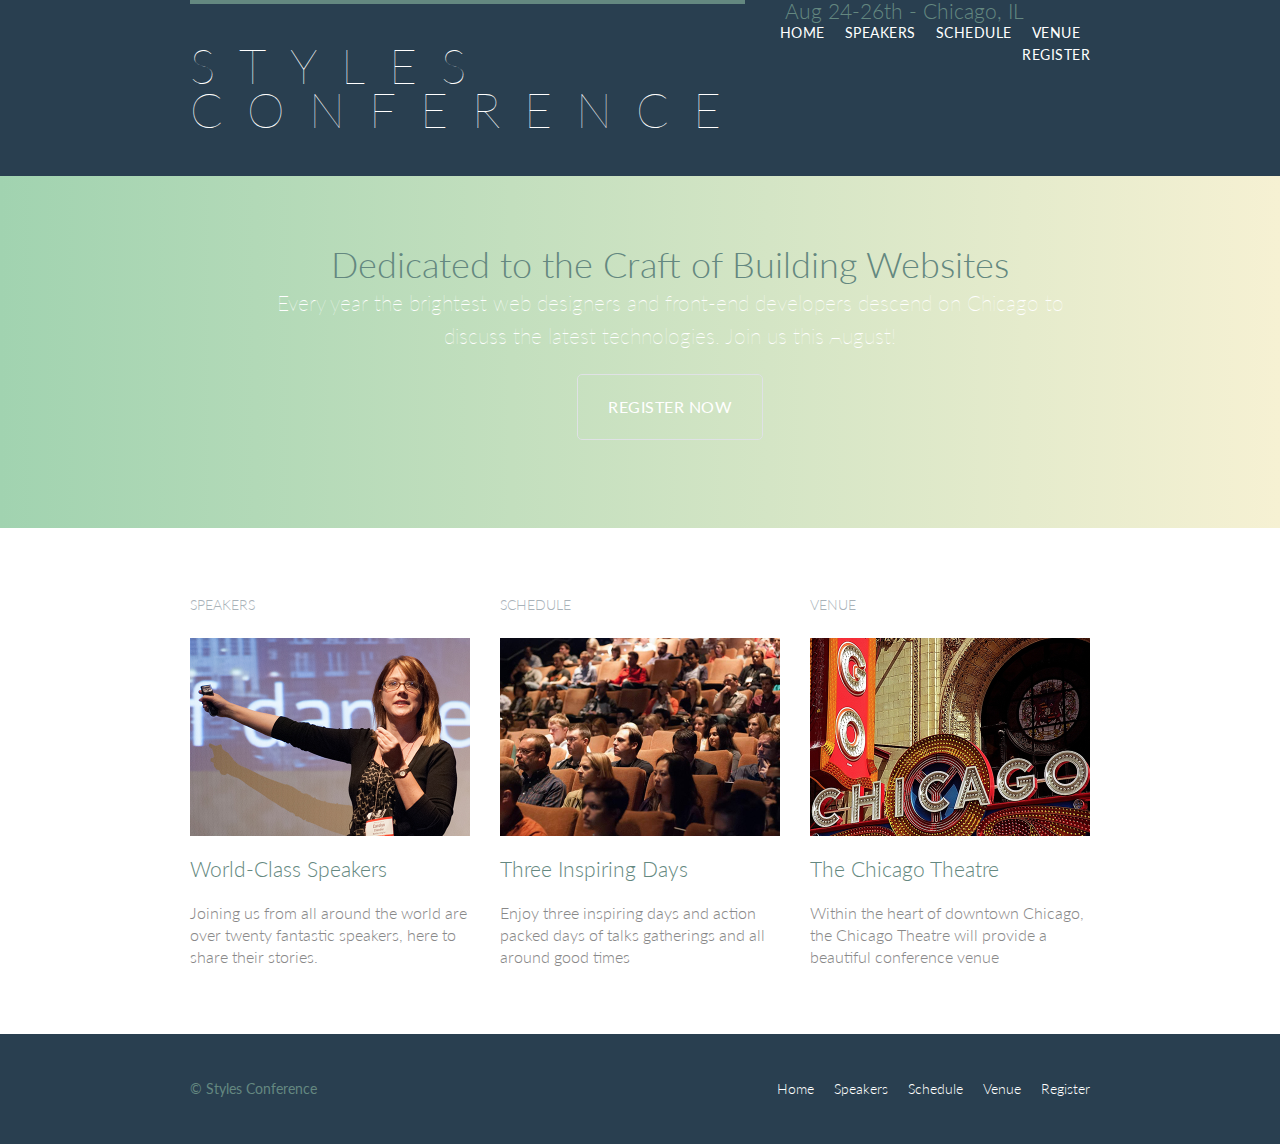
<file: styles_conference/index.html>
<head>
		<meta charset="utf-8">
		<title>Styles Conference</title> 
		<link rel="stylesheet" href="assets/stylesheets/main.css">
		<link href="https://fonts.googleapis.com/css?family=Lato:100,300,400" rel="stylesheet">
	</head>
	<body>
		<header class="primary-header container group">
			<h1 class="logo"><a href="index.html"> Styles <br> Conference</a></h1>
			<h3 class="tagline">Aug 24-26th - Chicago, IL</h3>
			<nav class="nav primary-nav">
				<ul>
					<li><a href="index.html">Home</a></li><!--
					--><li><a href="speakers.html">Speakers</a></li><!--
					--><li><a href="schedule.html">Schedule</a></li><!--
					--><li><a href="venue.html">Venue</a></li><!--
					--><li><a href="register.html">Register</a></li>
				</ul>
			</nav>
		</header>
		<section class="row-alt">
			<div class="lead container">
				<section class="hero container">
					<h2>Dedicated to the Craft of Building Websites</h2>
					<p>Every year the brightest web designers and front-end developers descend on Chicago to discuss the latest technologies. Join us this August!</p>
					<a href="register.html" class="btn btn-alt">Register now</a>
				</section>
			</div>
		</section>
		<section class="row">
			<div class="grid">
				<section class="teaser col-1-3">
					<h5>Speakers</h5>	
					<a href="speakers.html">
						<img src="assets/images/home/speakers.jpg" alt="Professional Speaker">
						<h3>World-Class Speakers</h3>
					</a>
					<p>Joining us from all around the world are over twenty fantastic speakers, here to share their stories.</p>
				</section><!--
				--><section class="teaser col-1-3">
					<h5>Schedule</h5>	
					<a href="schedule.html">
						<img src="assets/images/home/schedule.jpg" alt="Schedule">
						<h3>Three Inspiring Days</h3>
					</a>
					<p>Enjoy three inspiring days and action packed days of talks gatherings and all around good times</p>
				</section><!--
				--><section class="teaser col-1-3">
					<h5>Venue</h5>	
					<a href="venue.html">
						<img src="assets/images/home/venue.jpg" alt="Venue">
						<h3>The Chicago Theatre</h3>
					</a>
					<p>Within the heart of downtown Chicago, the Chicago Theatre will provide a beautiful conference venue</p>
				</section>
			</div>
		</section>
		<footer class="primary-footer container group">
			<small>&copy; Styles Conference</small>
			<nav class="nav">
				<ul>
					<li><a href="index.html">Home</a></li><!--
					--><li><a href="speakers.html">Speakers</a></li><!--
					--><li><a href="schedule.html">Schedule</a></li><!--
					--><li><a href="venue.html">Venue</a></li><!--
					--><li><a href="register.html">Register</a></li>
				</ul>
			</nav>
		</footer>
	</body>
</html>
</file>
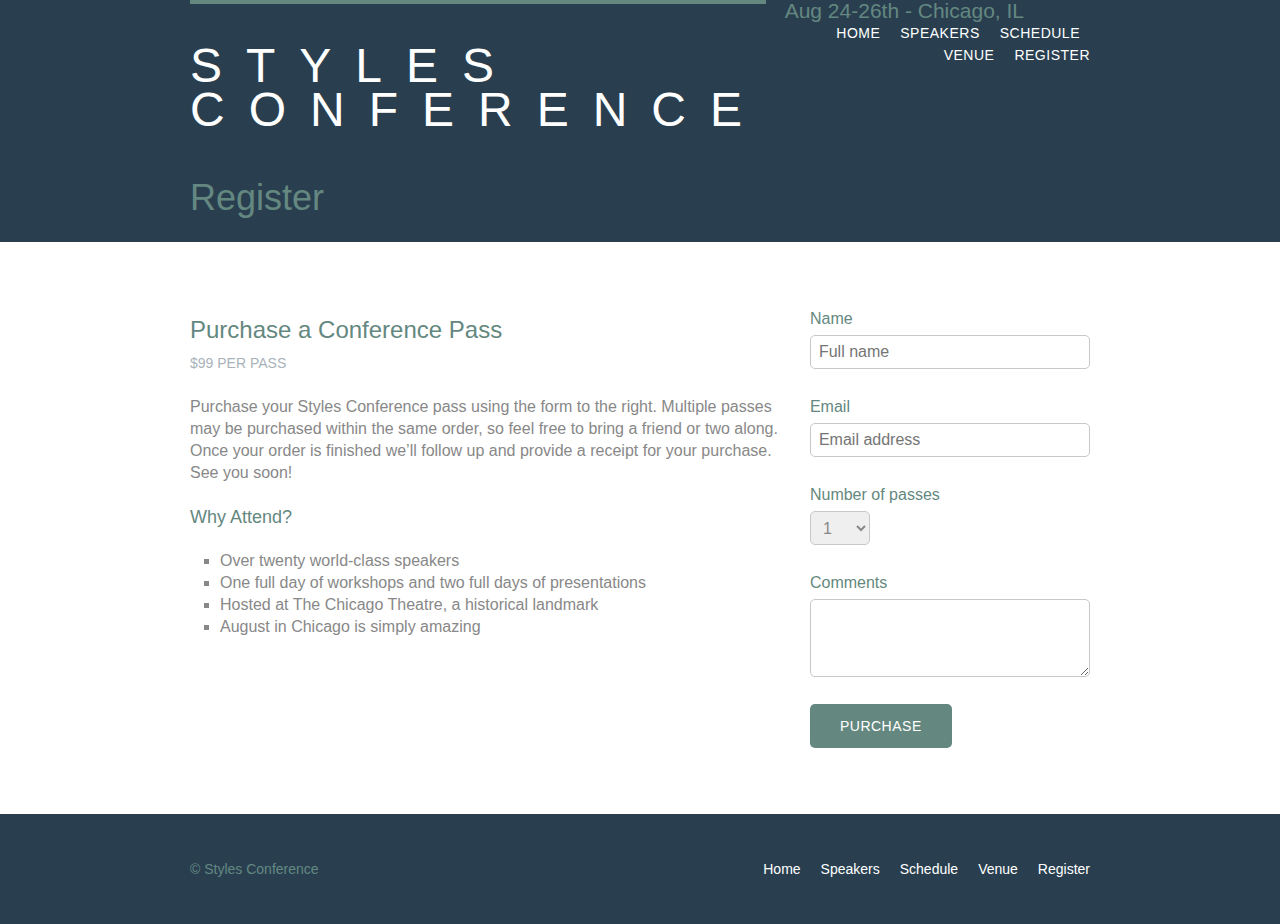
<file: styles_conference/register.html>
<!DOCTYPE html>
<html lang="en">
	<head>
		<meta charset="utf-8">
		<title>Styles Conference</title> 
		<link rel="stylesheet" href="assets/stylesheets/main.css">
	</head>
	<body>
		<header class="primary-header container group"> 
      <h1 class="logo"><a href="index.html"> Styles <br> Conference</a></h1>
			<h3 class="tagline">Aug 24-26th - Chicago, IL</h3>
			<nav class="nav primary-nav">
				<ul>
					<li><a href="index.html">Home</a></li><!--
					--><li><a href="speakers.html">Speakers</a></li><!--
					--><li><a href="schedule.html">Schedule</a></li><!--
					--><li><a href="venue.html">Venue</a></li><!--
					--><li><a href="register.html">Register</a></li>
				</ul>
			</nav>
		</header>
		<section class="container">
			<h1>Register</h1>
		</section>
		<section class="row">
			<div class="grid">
				<section class="col-2-3">
					<h2>Purchase a Conference Pass</h2>
					<h5>$99 per Pass</h5>
					<p>Purchase your Styles Conference pass using the form to the right. Multiple passes may be purchased within the same order, so feel free to bring a friend or two along. Once your order is finished we&#8217;ll follow up and provide a receipt for your purchase. See you soon!</p>
					<h4>Why Attend?</h4>
					<ul class="why-attend">
						<li>Over twenty world-class speakers</li>
						<li>One full day of workshops and two full days of presentations</li>
						<li>Hosted at The Chicago Theatre, a historical landmark</li>
						<li>August in Chicago is simply amazing</li>
					</ul>
				</section><!--
				--><form class="col-1-3" action="#" method="post"> 
					<fieldset class="register-group">
						<label>
							Name
							<input type="text" name="name" placeholder="Full name" required >
						</label>					
						<label>
							Email 
							<input type="email" name="email" placeholder="Email address" required >
						</label>					
						<label>
							Number of passes
							<select name="quantity" required>
								<option value="1" selected>1</option>
								<option value="2">2</option>
								<option value="3">3</option>
								<option value="4">4</option>
								<option value="5">5</option>
								<option value="6">6</option>
							</select>	
						</label>					
						<label>
							Comments
							<textarea name="comments"></textarea>	
						</label>	
					</fieldset>	
					<input class="btn btn-default" type="submit" name="submit" value="Purchase">
				</form>	
			</div>
		</section>
		<footer class="primary-footer container group">  
			<small>&copy; Styles Conference</small>
			<nav class="nav">
				<ul>
					<li><a href="index.html">Home</a></li><!--
					--><li><a href="speakers.html">Speakers</a></li><!--
					--><li><a href="schedule.html">Schedule</a></li><!--
					--><li><a href="venue.html">Venue</a></li><!--
					--><li><a href="register.html">Register</a></li>
				</ul>
			</nav>
		</footer>
	</body>
</html>
</file>
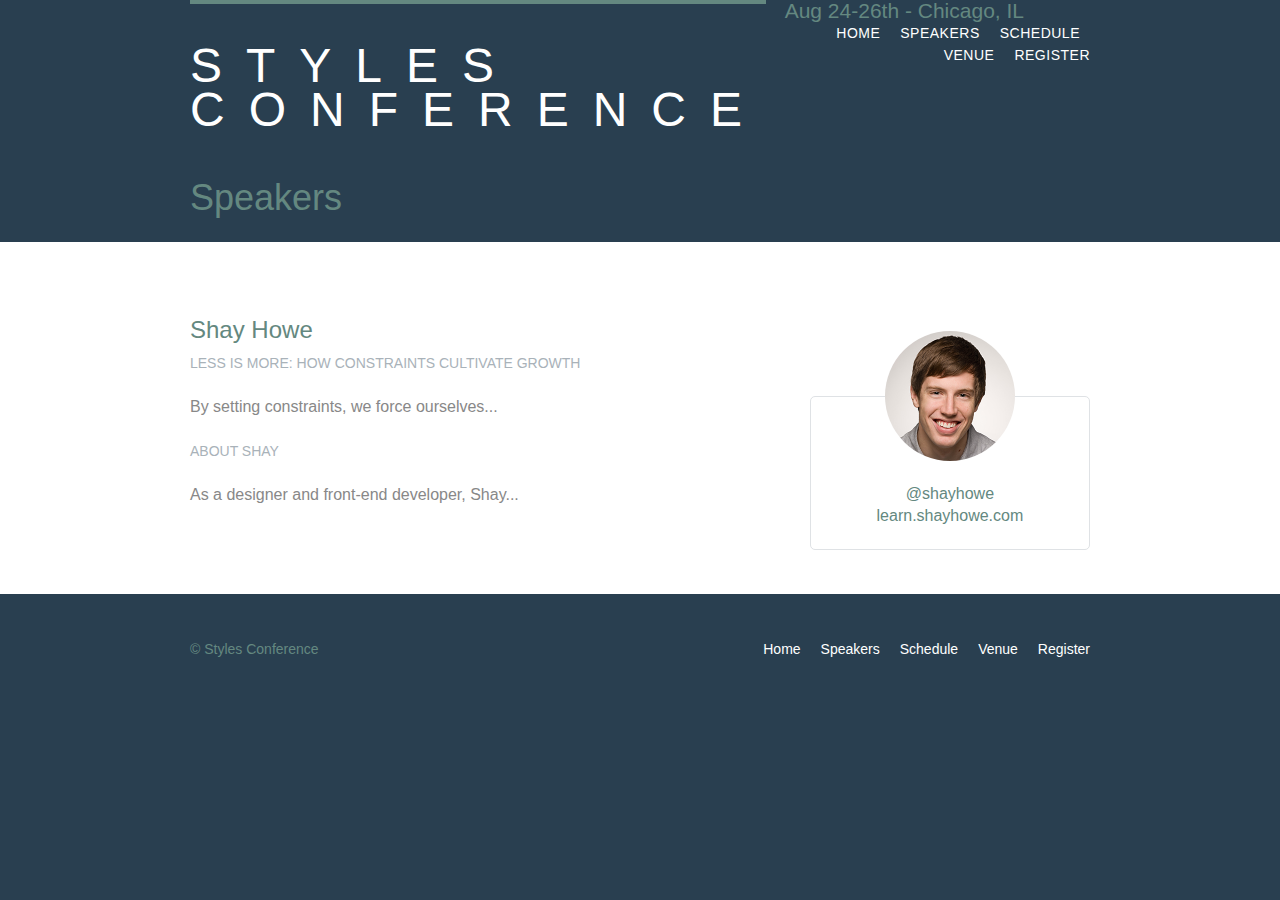
<file: styles_conference/speakers.html>
<!DOCTYPE html>
<html lang="en">
	<head>
		<meta charset="utf-8">
		<title>Styles Conference</title> 
		<link rel="stylesheet" href="assets/stylesheets/main.css">
	</head>
	<body>
		<header class="primary-header container group">
			<h1 class="logo"><a href="index.html"> Styles <br> Conference</a></h1>
			<h3 class="tagline">Aug 24-26th - Chicago, IL</h3> 
			<nav class="nav primary-nav">
				<ul>
					<li><a href="index.html">Home</a></li><!--
					--><li><a href="speakers.html">Speakers</a></li><!--
					--><li><a href="schedule.html">Schedule</a></li><!--
					--><li><a href="venue.html">Venue</a></li><!--
					--><li><a href="register.html">Register</a></li>
				</ul>
			</nav>
		</header>
		<section class="container">
			<h1>Speakers</h1>
		</section>
		<section class="row">
			<div class="grid">
				<section id="shay-howe">
					<div class="col-2-3">
						<h2>Shay Howe</h2>
						<h5>Less Is More: How Constraints Cultivate Growth</h5>
						<p>By setting constraints, we force ourselves...</p>
						<h5>About Shay</h5>
						<p>As a designer and front-end developer, Shay...</p>
					</div><!--
					--><aside class="col-1-3">
						<div class="speaker-info">
							<img src="assets/images/speakers/shay-howe.jpg" alt="Shay Howe">
							<ul>
								<li><a href="https://twitter.com/shayhowe">@shayhowe</a></li>
								<li><a href="http://learn.shayhowe.com/">learn.shayhowe.com</a></li>
							</ul>
						</div>
					</aside>
				</section>
			</div>
		</section>
		<footer class="primary-footer container group">  
			<small>&copy; Styles Conference</small>
			<nav class="nav">
				<ul>
					<li><a href="index.html">Home</a></li><!--
					--><li><a href="speakers.html">Speakers</a></li><!--
					--><li><a href="schedule.html">Schedule</a></li><!--
					--><li><a href="venue.html">Venue</a></li><!--
					--><li><a href="register.html">Register</a></li>
				</ul>
			</nav>
		</footer>
	</body>
</html>
</file>
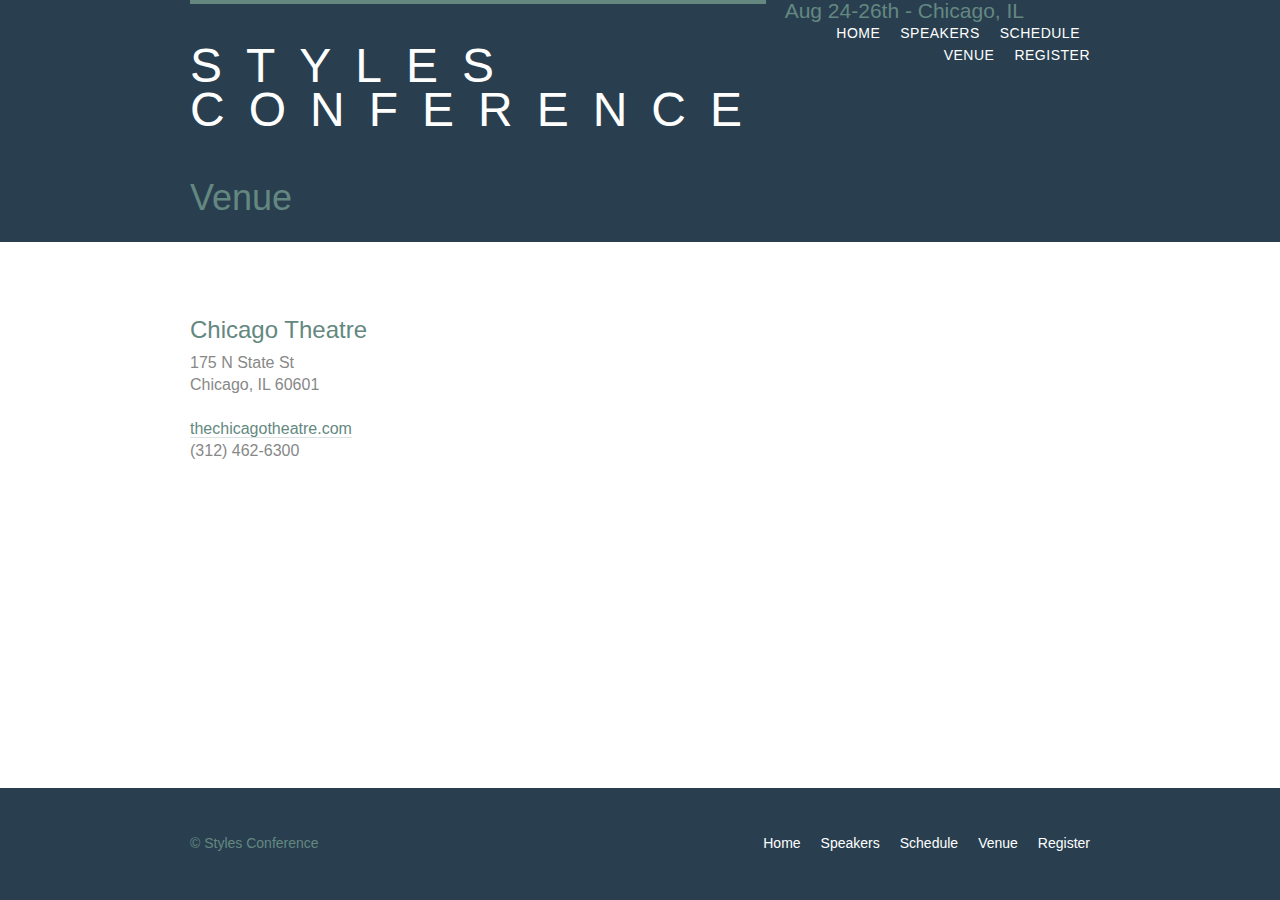
<file: styles_conference/venue.html>
<!DOCTYPE html>
<html lang="en">
	<head>
		<meta charset="utf-8">
		<title>Styles Conference</title> 
		<link rel="stylesheet" href="assets/stylesheets/main.css">
	</head>
	<body>
		<header class="primary-header container group">
			<h1 class="logo"><a href="index.html"> Styles <br> Conference</a></h1>
			<h3 class="tagline">Aug 24-26th - Chicago, IL</h3>
			<nav class="nav primary-nav">
				<ul>
					<li><a href="index.html">Home</a></li><!--
					--><li><a href="speakers.html">Speakers</a></li><!--
					--><li><a href="schedule.html">Schedule</a></li><!--
					--><li><a href="venue.html">Venue</a></li><!--
					--><li><a href="register.html">Register</a></li>
				</ul>
			</nav>
		</header>
		<section class="container">
			<h1>Venue</h1>
		</section>
		<section class="row">
			<div class="grid">
				<section class="venue-theatre">
					<div class="col-1-3">
						<h2>Chicago Theatre</h2>
						<p>175 N State St <br> Chicago, IL 60601</p>
						<p><a href="http://www.thechicagotheatre.com/">thechicagotheatre.com</a> <br> (312) 462-6300</p>
					</div><!--
					--><iframe class="venue-map col-2-3" src="https://www.google.com/maps/embed?pb=!1m5!3m3!1m2!1s0x880e2ca55810a493%3A0x4700ddf60fcbfad6!2schicago+theatre!5e0!3m2!1sen!2sus!4v1388701393606"></iframe>
				</section>
				<section class="venue-hotel">
					<div class="col-1-3"></div><!--
					--><iframe class="col-2-3"></iframe>
				</section>
			</div>
		</section>
		<footer class="primary-footer container group">  
			<small>&copy; Styles Conference</small>
			<nav class="nav">
				<ul>
					<li><a href="index.html">Home</a></li><!--
					--><li><a href="speakers.html">Speakers</a></li><!--
					--><li><a href="schedule.html">Schedule</a></li><!--
					--><li><a href="venue.html">Venue</a></li><!--
					--><li><a href="register.html">Register</a></li>
				</ul>
			</nav>
		</footer>
	</body>
</html>
</file>
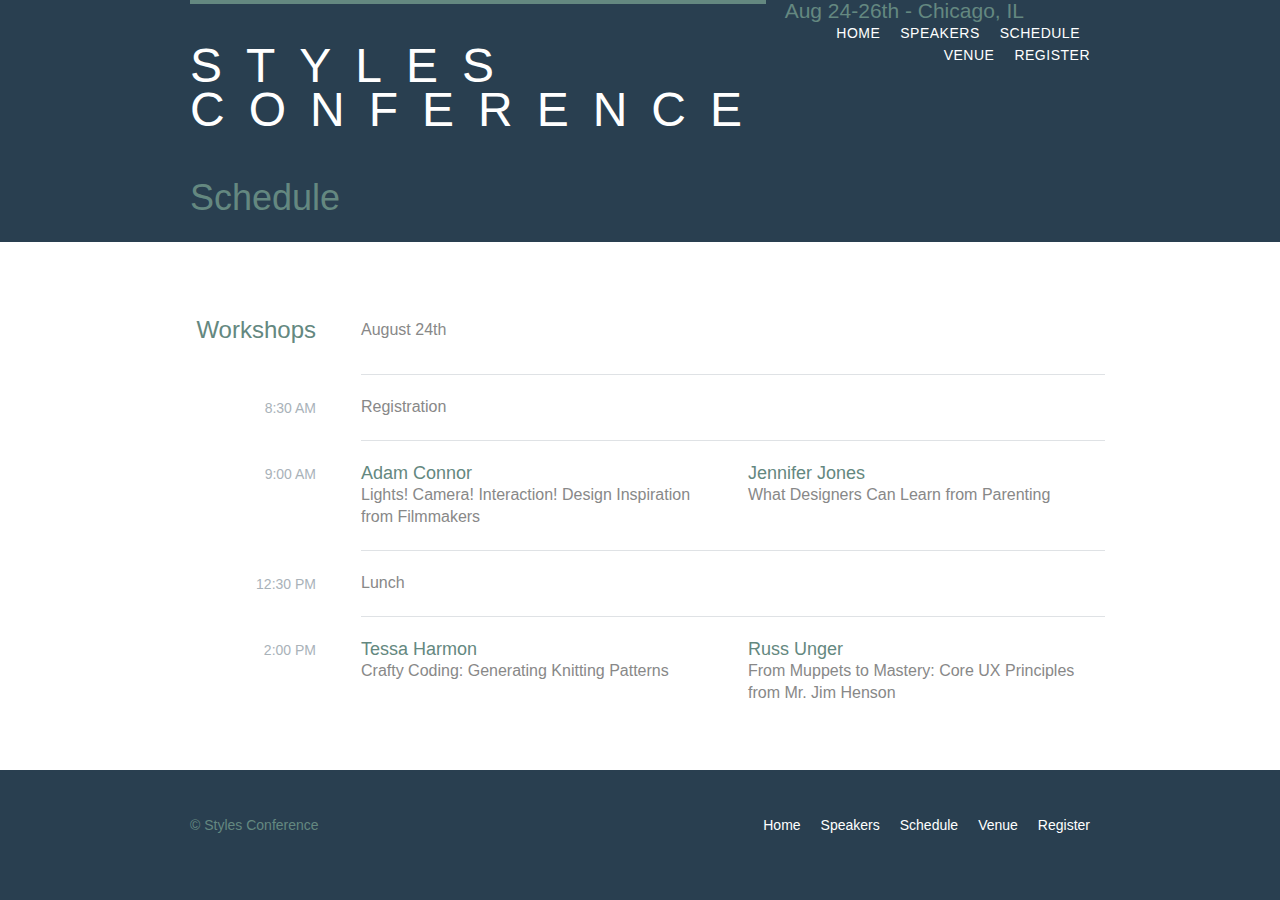
<file: beginner/styles_conference/schedule.html>
<!DOCTYPE html>
<html lang="en">
	<head>
		<meta charset="utf-8">
		<title>Styles Conference</title> 
		<link rel="stylesheet" href="assets/stylesheets/main.css">
	</head>
	<body>
		<header class="primary-header container group">
			<h1 class="logo"><a href="index.html"> Styles <br> Conference</a></h1>
			<h3 class="tagline">Aug 24-26th - Chicago, IL</h3>
			<nav class="nav primary-nav">
				<ul>
					<li><a href="index.html">Home</a></li><!--
					--><li><a href="speakers.html">Speakers</a></li><!--
					--><li><a href="schedule.html">Schedule</a></li><!--
					--><li><a href="venue.html">Venue</a></li><!--
					--><li><a href="register.html">Register</a></li>
				</ul>
			</nav>
		</header>
		<section class="container">
			<h1>Schedule</h1>
		</section>
		<section class="row">
			<div class="grid">
			<table>
				<thead>
					<tr>
						<th scope="row">
							Workshops
						</th>
						<td colspan="2">
							August 24th
						</td>
					</tr>
				</thead>
				<tbody>
					<tr>
						<th scope="row">
							<time datetime="08:30:00">8:30 AM</time>
						</th>
						<td colspan="2">
							Registration
						</td>
					</tr>
					<tr>
						<th scope="row">
							<time datetime="09:00:00">9:00 AM</time>
						</th>
						<td>
							<a href="speakers.html#adam-connor">
								<h4>Adam Connor</h4>
								Lights! Camera! Interaction! Design Inspiration from Filmmakers
							</a>
						</td>
						<td>
							<a href="speakers.html#jennifer-jones">
								<h4>Jennifer Jones</h4>
								What Designers Can Learn from Parenting
							</a>
						</td>
					</tr>
					<tr>
						<th scope="row">
							<time datetime="12:30:00">12:30 PM</time>
						</th>
						<td colspan="2">
							Lunch
						</td>
					</tr>
					<tr>
						<th scope="row">
							<time datetime="14:00">2:00 PM</time>
						</th>
						<td>
							<a href="speakers.html#tessa-harmon">
								<h4>Tessa Harmon</h4>
								Crafty Coding: Generating Knitting Patterns
							</a>
						</td>
						<td>
							<a href="speakers.html#russ-unger">
								<h4>Russ Unger</h4>
								From Muppets to Mastery: Core UX Principles from Mr. Jim Henson
							</a>
						</td>
					</tr>
				</tbody>
			</table>
			</div>
		</section>
		<footer class="primary-footer container group">  
			<small>&copy; Styles Conference</small>
			<nav class="nav">
				<ul>
					<li><a href="index.html">Home</a></li><!--
					--><li><a href="speakers.html">Speakers</a></li><!--
					--><li><a href="schedule.html">Schedule</a></li><!--
					--><li><a href="venue.html">Venue</a></li><!--
					--><li><a href="register.html">Register</a></li>
				</ul>
			</nav>
		</footer>
	</body>
</html>
</file>
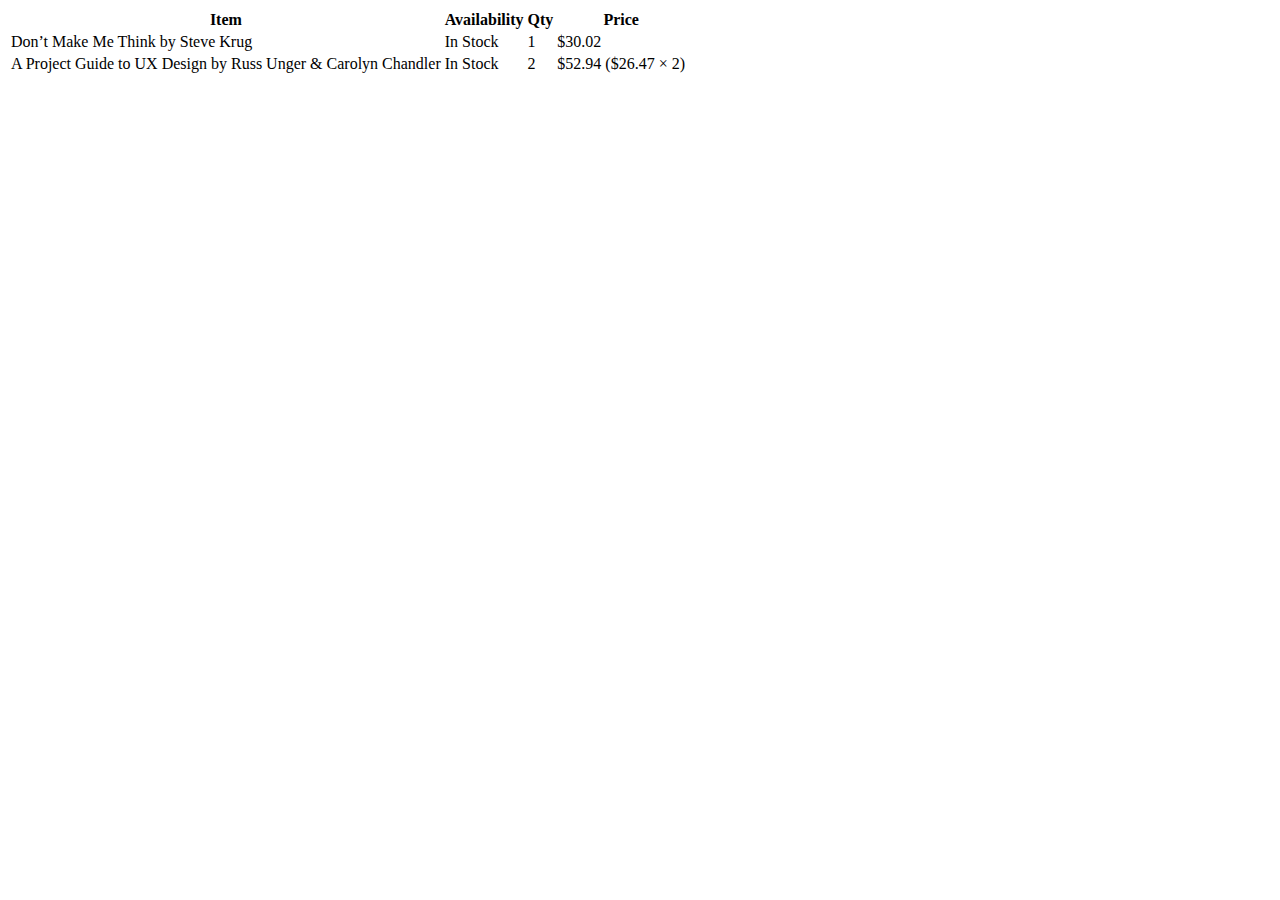
<file: beginner/notes/practice/practice.html>
<!DOCTYPE html>
<html lang="en">
	<head>
		<meta charset="utf-8">
		<title>Hello World</title>
		<link rel="stylesheet" href="main.css"> 
	</head>
	<body>
		<table>
			<tr>
				<th scope="row">Item</th>
				<th scope="row">Availability</th>
				<th scope="row">Qty</th>
				<th scope="row">Price</th>
			</tr>
			<tr>
				<td>Don&#8217;t Make Me Think by Steve Krug</td>
				<td>In Stock</td>
				<td>1</td>
				<td>$30.02</td>
			</tr>
			<tr>
				<td>A Project Guide to UX Design by Russ Unger &#38; Carolyn Chandler</td>
				<td>In Stock</td>
				<td>2</td>
				<td>$52.94 ($26.47 &#215; 2)</td>
			</tr>
		</table>
	</body>
</html>
</file>
<file: beginner/notes/practice/main.css>
code {
	background: #2db34a;
	border-radius: 6px;
	color: #fff;
	display: block;
	font: 14px/24px "Source Code Pro", Inconsolata, "Lucida Console", Terminal, "Courier New", Courier;
	padding: 24px 15px;
	text-align: center;
}
header,
section,
aside,
footer {
	margin: 0 1.5% 24px 1.5%;
}
section {
	display: inline-block;
	width: 30%;
}
footer {
	margin-bottom: 0;
}
</file>
<file: styles_conference/assets/stylesheets/main.css>
/* http://meyerweb.com/eric/tools/css/reset/ 2. v2.0 | 20110126
 *   License: none (public domain)
 *   */

html, body, div, span, applet, object, iframe,
h1, h2, h3, h4, h5, h6, p, blockquote, pre,
a, abbr, acronym, address, big, cite, code,
del, dfn, em, img, ins, kbd, q, s, samp,
small, strike, strong, sub, sup, tt, var,
b, u, i, center,
dl, dt, dd, ol, ul, li,
fieldset, form, label, legend,
table, caption, tbody, tfoot, thead, tr, th, td,
article, aside, canvas, details, embed,
figure, figcaption, footer, header, hgroup,
menu, nav, output, ruby, section, summary,
time, mark, audio, video {
	margin: 0;
	padding: 0;
	border: 0;
	font-size: 100%;
	font: inherit;
	vertical-align: baseline;
}
/* HTML5 display-role reset for older browsers */
article, aside, details, figcaption, figure,
footer, header, hgroup, menu, nav, section {
	display: block;
}
body {
	line-height: 1;
}
ol, ul {
	list-style: none;
}
blockquote, q {
	quotes: none;
}
blockquote:before, blockquote:after,
q:before, q:after {
	content: '';
	content: none;
}
table {
	border-collapse: collapse;
	border-spacing: 0;
}
/* ============================================ */
/* GRID */
/* ============================================ */
*, *:before, *:after {
	box-sizing: border-box
}
.container,
.grid {
	width: 960px;
	margin: 0 auto;
}
.container {
	padding-left: 30px;
	padding-right: 30px;
}
.col-1-3 {
	width: 33.33%
}
.col-2-3 {
	width: 66.66%
}
.col-1-3,
.col-2-3 {
	display: inline-block;
	vertical-align: top;
}
.grid,
.col-1-3,
.col-2-3 {
	padding-left: 15px;
	padding-right: 15px;
}
/* ============================================ */
/* Typography */
/* ============================================ */
h1, h3, h4, h5, p {
	margin-bottom: 22px;
}
/* ============================================ */
/* Buttons */
/* ============================================ */
.btn {
	border-radius: 5px;
	color: #fff;
	cursor: pointer;
	display: inline-block;
	font-weight: 400;
	letter-spacing: .5px;
	margin: 0;
	text-transform: uppercase
}
.btn-alt {
	border: 1px solid #dfe2e5;
	padding: 10px 30px;
}
.btn-alt:hover {
	background: #fff;
	color: #648880;
}
.btn-default {
  border: 0;
	background: #648880;
	padding: 11px 30px;
	font-size: 14px;
}
.btn-default:hover {
	background: #77a198;
}
/* ============================================ */
/* Home */
/* ============================================ */
.hero {
	color: #fff;
	line-height: 44px;
	padding: 22px 80px 66px 80px;
	text-align: center;
}
.hero h2 {
	font-size: 36;
}
.hero p {
	font-size: 24;
	font-weight: 100;
}
/* ======================================== */
/* Clearfix */
/* ======================================== */
.group:before,
.group:after {
	content: "";
	display: table;
}
.group:after {
	clear: both;
}
.group {
	clear: both;
 *zoom: 1;
}
/* ======================================== */
/* rows */
/* ======================================== */
.row,
.row-alt {
	min-width: 960px;
}
.row {
	background: #fff;
	padding: 66px 0 44px 0;
}
.row-alt {
	background: #cbe2c1;
	background: -webkit-linear-gradient(to right, #a1d3b0, #f6f1d3);
	background: -moz-linear-gradient(to right, #a1d3b0, #f6f1d3);
	background: linear-gradient(to right, #a1d3b0, #f6f1d3);
	padding: 44px 0 22px 0;
}

/* ======================================== */
/* Primary header */
/* ======================================== */
.logo {
	border-top: 4px solid #648880;
	float: left; 
	font-size: 48px;
	font-weight: 100;
	letter-spacing: .5em;
	line-height: 44px;
	padding: 40px 0 22px 0;
	text-transform: uppercase;
}
.tagline {
	margin: 0 66px 0 22px;
	text-align: right;
}
.primary-nav {
	font-size: 14px;
	font-weight: 400;
	letter-spacing: .5px;
	text-transform: uppercase;
}
.primary-header a,
.primary-footer a {
	color: #fff;
}
.primary-header a:hover,
.primary-footer a:hover {
	color: #fff;
	#648880;
}
/* ======================================== */
/* Primary footer */
/* ======================================== */
.primary-footer {
	color: #648880;
	font-size: 14px;
	padding-top: 44px;
	padding-bottom: 44px;
}
.primary-footer small {
	float: left;
	font-weight: 400;
}
/* ======================================== */
/* Custom styles */
/* ======================================== */
body {
	background: #293f50;
	color: #888;
	font: 300 16px/22px "Lato", "Open Sans", "Helvetica Neue", Helvetica, Arial, sans-serif;
}
h1, h2, h3, h4 {
	color: #648880;
}
h1 {
	font-size: 36px;
	line-height: 44px;
}
h2 {
	font-size: 24px;
	line-height: 44px;
}
h3 {
	font-size: 21px;
}
h4 {
	font-size: 18px;
}
h5 {
	color: #a9b2b9;
	font-size: 14px;
	font-weight: 400px;
	text-transform: uppercase;
}
strong {
	font-weight: 400;
}
cite, em {
	font-style: italic;
}
/* ======================================== */
/* links */
/* ======================================== */
a {
	color: #648880;
	text-decoration: none;
}
a:hover {
	color: #a9b2b9;
}
p a {
	border-bottom: 1px solid #dfe2e5;
}
.teaser a:hover h3 {
	color: #a9b2b9;
}
/* ======================================== */
/* navigation */
/* ======================================== */
.nav {
	text-align: right;
}
.nav li {
	display: inline-block;
	margin: 0 10px;
	vertical-align: top;
}
.nav li:last-child {
	margin-right: 0;
}
/* ======================================== */
/* leads */
/* ======================================== */
.lead {
	text-align: center;
}
.lead p {
	font-size: 21px;
	line-height: 33px;
}
/* ======================================== */
/* speakers */
/* ======================================== */
.speaker-info {
	border: 1px solid #dfe2e5;
	border-radius: 5px;
	margin-top: 88px;
	padding-bottom: 22px;
	text-align: center;
}
.spekaer {
	margin-bottom: 44pxgtgtgtgt
}
/* ======================================== */
/* images */
/* ======================================== */
.teaser img {
	display: block;
	max-width: 100%;
	border-radious: 5px;
	margin-bottom: 22px;
}
.speaker-info img {
	border-radius: 50%;
	height: 130px;
	margin: -66px 0 22px 0;
	vertical-align: top;
}
/* ======================================== */
/* venue */
/* ======================================== */
.venue-theatre {
	margin-bottom: 66px;	
}
.venue-theatre {
	margin-bottom: 22px;	
}
.venue-map {
	height: 264px;
}
/* ======================================== */
/* register */
/* ======================================== */
.why-attend {
	list-style: square;
	margin: 0 0 22px 30px;
}
form {
	margin-bottom: 22px;
}
input,
select,
textarea {
	font: 300 16px/22px "Lato", "Open Sans", "Helvetica Neue", Helvetica, Arial, sans-serif;
}
.register-group {
	color: #648880;
	cursor: pointer;
	font-weight: 400;
}
.register-group input,
.register-group select,
.register-group textarea {
	border: 1px solid #c6c9cc;
	border-radius: 5px;
	color: #888;
	display: block;
	margin: 5px 0 27px 0;
	padding: 5px 8px;
}
.register-group input,
.register-group textarea {
	  width: 100%;
}
.register-group select {
	height: 34px;
	width: 60px;
}
.register-group textarea {
	height: 78px;
}
</file>
<file: beginner/styles_conference/assets/stylesheets/main.css>
/* http://meyerweb.com/eric/tools/css/reset/ 2. v2.0 | 20110126
 *   License: none (public domain)
 *   */

html, body, div, span, applet, object, iframe,
h1, h2, h3, h4, h5, h6, p, blockquote, pre,
a, abbr, acronym, address, big, cite, code,
del, dfn, em, img, ins, kbd, q, s, samp,
small, strike, strong, sub, sup, tt, var,
b, u, i, center,
dl, dt, dd, ol, ul, li,
fieldset, form, label, legend,
table, caption, tbody, tfoot, thead, tr, th, td,
article, aside, canvas, details, embed,
figure, figcaption, footer, header, hgroup,
menu, nav, output, ruby, section, summary,
time, mark, audio, video {
	margin: 0;
	padding: 0;
	border: 0;
	font-size: 100%;
	font: inherit;
	vertical-align: baseline;
}
/* HTML5 display-role reset for older browsers */
article, aside, details, figcaption, figure,
footer, header, hgroup, menu, nav, section {
	display: block;
}
body {
	line-height: 1;
}
ol, ul {
	list-style: none;
}
blockquote, q {
	quotes: none;
}
blockquote:before, blockquote:after,
q:before, q:after {
	content: '';
	content: none;
}
table {
	border-collapse: collapse;
	border-spacing: 0;
}
/* ============================================ */
/* GRID */
/* ============================================ */
*, *:before, *:after {
	box-sizing: border-box
}
.container,
.grid {
	width: 960px;
	margin: 0 auto;
}
.container {
	padding-left: 30px;
	padding-right: 30px;
}
.col-1-3 {
	width: 33.33%
}
.col-2-3 {
	width: 66.66%
}
.col-1-3,
.col-2-3 {
	display: inline-block;
	vertical-align: top;
}
.grid,
.col-1-3,
.col-2-3 {
	padding-left: 15px;
	padding-right: 15px;
}
/* ============================================ */
/* Typography */
/* ============================================ */
h1, h3, h4, h5, p {
	margin-bottom: 22px;
}
/* ============================================ */
/* Buttons */
/* ============================================ */
.btn {
	border-radius: 5px;
	color: #fff;
	cursor: pointer;
	display: inline-block;
	font-weight: 400;
	letter-spacing: .5px;
	margin: 0;
	text-transform: uppercase
}
.btn-alt {
	border: 1px solid #dfe2e5;
	padding: 10px 30px;
}
.btn-alt:hover {
	background: #fff;
	color: #648880;
}
.btn-default {
  border: 0;
	background: #648880;
	padding: 11px 30px;
	font-size: 14px;
}
.btn-default:hover {
	background: #77a198;
}
/* ============================================ */
/* Home */
/* ============================================ */
.hero {
	color: #fff;
	line-height: 44px;
	padding: 22px 80px 66px 80px;
	text-align: center;
}
.hero h2 {
	font-size: 36;
}
.hero p {
	font-size: 24;
	font-weight: 100;
}
/* ======================================== */
/* Clearfix */
/* ======================================== */
.group:before,
.group:after {
	content: "";
	display: table;
}
.group:after {
	clear: both;
}
.group {
	clear: both;
 *zoom: 1;
}
/* ======================================== */
/* rows */
/* ======================================== */
.row,
.row-alt {
	min-width: 960px;
}
.row {
	background: #fff;
	padding: 66px 0 44px 0;
}
.row-alt {
	background: #cbe2c1;
	background: -webkit-linear-gradient(to right, #a1d3b0, #f6f1d3);
	background: -moz-linear-gradient(to right, #a1d3b0, #f6f1d3);
	background: linear-gradient(to right, #a1d3b0, #f6f1d3);
	padding: 44px 0 22px 0;
}

/* ======================================== */
/* Primary header */
/* ======================================== */
.logo {
	border-top: 4px solid #648880;
	float: left; 
	font-size: 48px;
	font-weight: 100;
	letter-spacing: .5em;
	line-height: 44px;
	padding: 40px 0 22px 0;
	text-transform: uppercase;
}
.tagline {
	margin: 0 66px 0 22px;
	text-align: right;
}
.primary-nav {
	font-size: 14px;
	font-weight: 400;
	letter-spacing: .5px;
	text-transform: uppercase;
}
.primary-header a,
.primary-footer a {
	color: #fff;
}
.primary-header a:hover,
.primary-footer a:hover {
	color: #fff;
	#648880;
}
/* ======================================== */
/* Primary footer */
/* ======================================== */
.primary-footer {
	color: #648880;
	font-size: 14px;
	padding-top: 44px;
	padding-bottom: 44px;
}
.primary-footer small {
	float: left;
	font-weight: 400;
}
/* ======================================== */
/* Custom styles */
/* ======================================== */
body {
	background: #293f50;
	color: #888;
	font: 300 16px/22px "Lato", "Open Sans", "Helvetica Neue", Helvetica, Arial, sans-serif;
}
h1, h2, h3, h4 {
	color: #648880;
}
h1 {
	font-size: 36px;
	line-height: 44px;
}
h2 {
	font-size: 24px;
	line-height: 44px;
}
h3 {
	font-size: 21px;
}
h4 {
	font-size: 18px;
}
h5 {
	color: #a9b2b9;
	font-size: 14px;
	font-weight: 400px;
	text-transform: uppercase;
}
strong {
	font-weight: 400;
}
cite, em {
	font-style: italic;
}
/* ======================================== */
/* links */
/* ======================================== */
a {
	color: #648880;
	text-decoration: none;
}
a:hover {
	color: #a9b2b9;
}
p a {
	border-bottom: 1px solid #dfe2e5;
}
.teaser a:hover h3 {
	color: #a9b2b9;
}
/* ======================================== */
/* navigation */
/* ======================================== */
.nav {
	text-align: right;
}
.nav li {
	display: inline-block;
	margin: 0 10px;
	vertical-align: top;
}
.nav li:last-child {
	margin-right: 0;
}
/* ======================================== */
/* leads */
/* ======================================== */
.lead {
	text-align: center;
}
.lead p {
	font-size: 21px;
	line-height: 33px;
}
/* ======================================== */
/* speakers */
/* ======================================== */
.speaker-info {
	border: 1px solid #dfe2e5;
	border-radius: 5px;
	margin-top: 88px;
	padding-bottom: 22px;
	text-align: center;
}
.spekaer {
	margin-bottom: 44pxgtgtgtgt
}
/* ======================================== */
/* images */
/* ======================================== */
.teaser img {
	display: block;
	max-width: 100%;
	border-radious: 5px;
	margin-bottom: 22px;
}
.speaker-info img {
	border-radius: 50%;
	height: 130px;
	margin: -66px 0 22px 0;
	vertical-align: top;
}
/* ======================================== */
/* venue */
/* ======================================== */
.venue-theatre {
	margin-bottom: 66px;	
}
.venue-theatre {
	margin-bottom: 22px;	
}
.venue-map {
	height: 264px;
}
/* ======================================== */
/* register */
/* ======================================== */
.why-attend {
	list-style: square;
	margin: 0 0 22px 30px;
}
form {
	margin-bottom: 22px;
}
input,
select,
textarea {
	font: 300 16px/22px "Lato", "Open Sans", "Helvetica Neue", Helvetica, Arial, sans-serif;
}
.register-group {
	color: #648880;
	cursor: pointer;
	font-weight: 400;
}
.register-group input,
.register-group select,
.register-group textarea {
	border: 1px solid #c6c9cc;
	border-radius: 5px;
	color: #888;
	display: block;
	margin: 5px 0 27px 0;
	padding: 5px 8px;
}
.register-group input,
.register-group textarea {
	  width: 100%;
}
.register-group select {
	height: 34px;
	width: 60px;
}
.register-group textarea {
	height: 78px;
}
/* ======================================== */
/* schedule */
/* ======================================== */
table {
	margin-bottom: 44px;
	width: 100%;
}
table:last-child {
	margin-bottom: 0;
}
th,
td {
	padding-bottom: 22px;
	vertical-align: top;
}
th {
	padding-right: 45px;
	text-align: right;
	width: 20%;
}
td {
	width: 40%;
}
thead {
	line-height: 44px;
}
thead th {
	color: #648880;
	font-size: 24px;
}
tbody th {
	color: #a9b2b9;
	font-size: 14px;
	font-weight: 400;
	padding-top: 22px;
	text-transform: uppercase;
}
tbody td {
	border-top: 1px solid #dfe2e5;
	padding-top: 21px;
}
tbody td:first-of-type {
	padding-right: 15px;
}
tbody td:last-of-type {
	padding-left: 15px;
}
tbody td:only-of-type {
	padding-left: 0;
	padding-right: 0;
}
table a {
	color: #888;
}
table h4 {
	margin-bottom: 0;
}
.schedule-offset {
	color: #a9b2b9;
}
</file>
